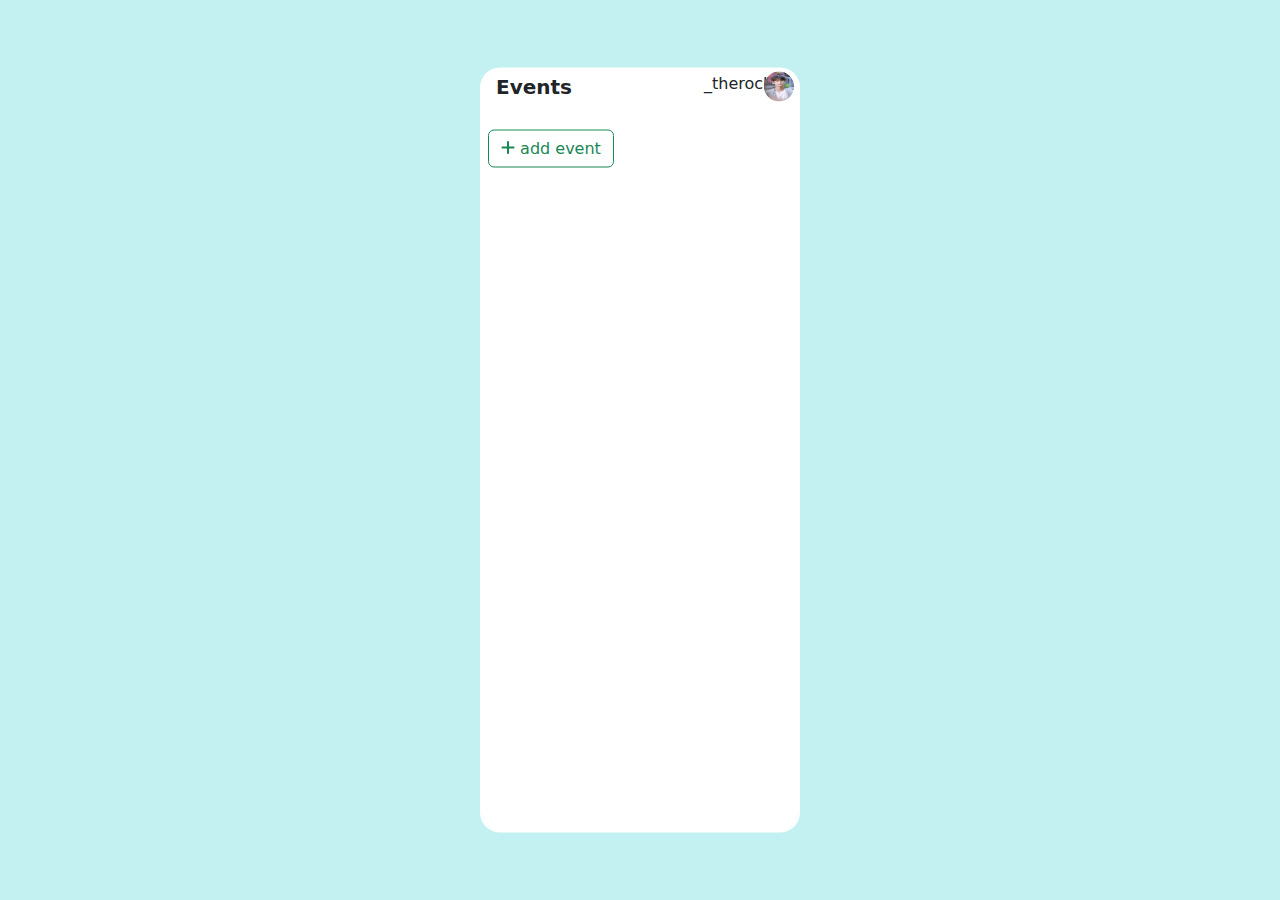
<file: index.html>
<!DOCTYPE html>
<html lang="en">
<head>
    <meta charset="UTF-8">
    <meta http-equiv="X-UA-Compatible" content="IE=edge">
    <meta name="viewport" content="width=device-width, initial-scale=1.0">
    <title>Document</title>
    <link rel="stylesheet" href="assets/css/style.css">
    <link rel="stylesheet" href="assets/bootstrap/css/bootstrap.min.css">
    <link rel="stylesheet" href="assets/fontawsome/css/all.min.css">
</head>
<body>
    <div class="content">
        <div class="app">
            <div class="header mb-3">
                <div class="row m-1">
                    <div class="col-8 fw-bold" id="AppTitle">
                        <p>Events</p>
                    </div>
                    <div class="col-2">
                        <p id="acc_name">_therock</p>
                    </div>
                    <div class="col-2">
                        <div id="profile_pp" class="ps-2">
                        <img id="profile"  src="assets/photos/profile.jpg" alt="" width="30px" height="30px">
                        </div><!--profile pp-->
                    </div>
                </div>
                <div class="d-flex flex-row p-2">
                    <div class=""></div>
                    <div class="btn btn-outline-success" id="AddBtn" data-bs-toggle="modal" data-bs-target="#AddBox"><i class="fas fa-plus"></i>&nbsp;add event</div>
                </div>
            </div><!--end head-->
            <div class="app_body">
            
            </div><!--end body-->
            <div class="app_foot">

            </div><!--end foot-->
        </div><!--end app-->
    </div><!--end content-->

    <div class="modal" id="AddBox" data-backdrop="false">
        <div class="modal-dialog modal-md modal-dialog-centered">
            <div class="modal-content">
                <div class="modal-header">
                    <div class="text-start">
                        Add Event
                    </div>
                </div>
                <div class="modal-body d-flex flex-column">
                    <div class="form">
                        <label for="name">Event name</label>
                        <input type="text" id="name" class="form-control">
                        <label for="data">date</label>
                        <input type="date" id="date" class="form-control">
                    </div>
                    <div>
                        <button class="btn btn-info mt-2 w-50" id="EventSave" data-bs-dismiss="modal">Add</button>
                    </div>
                </div>
                <div class="modal-footer">
                    event
                </div>
            </div>
        </div>
    </div>

    <script src="assets/jquery.js"></script>
    <script src="assets/bootstrap/js/bootstrap.min.js"></script>
    <script src="assets/fontawsome/js/all.min.js"></script>
    <script src="app.js"></script>
    
</body>
</html>
</file>
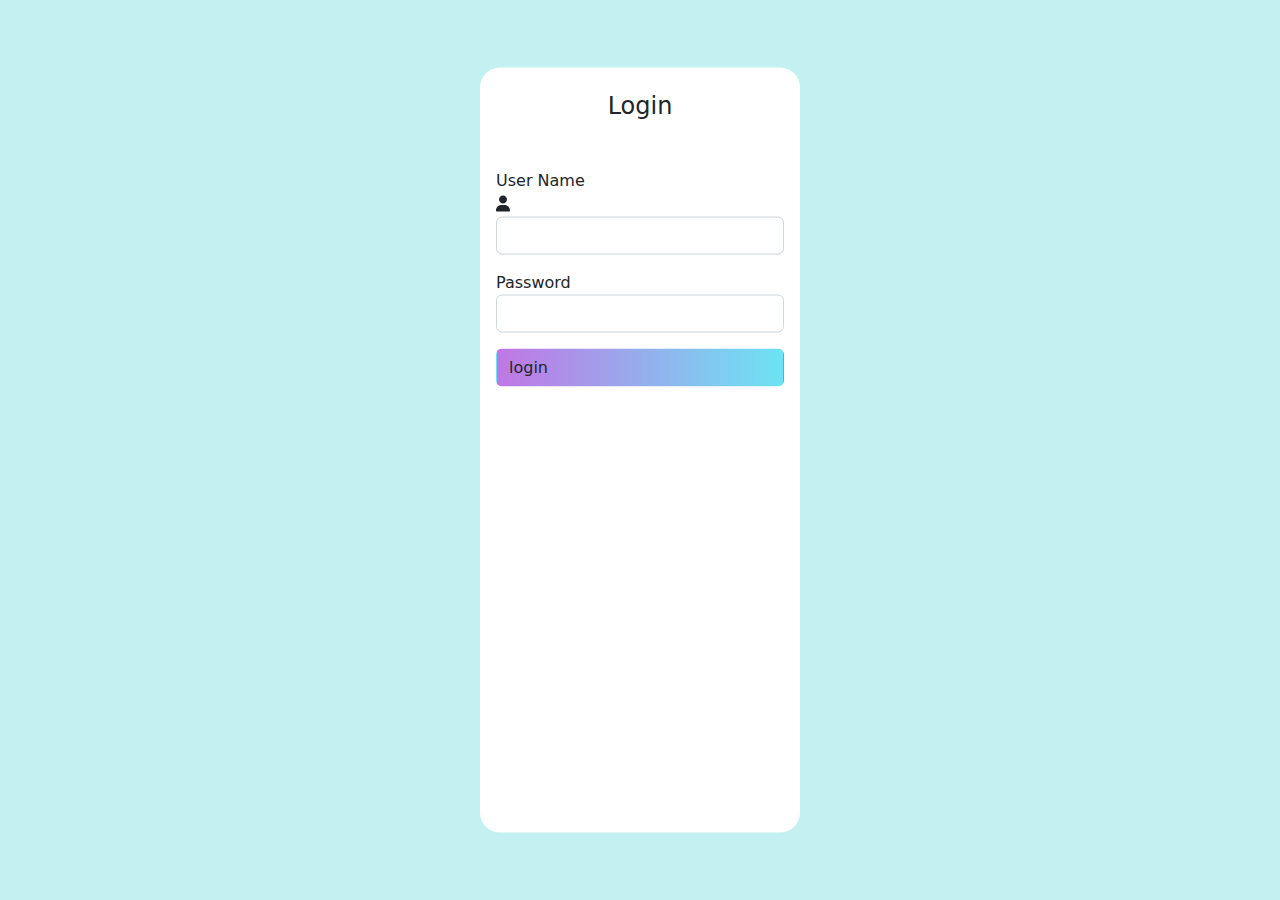
<file: login.html>
<!DOCTYPE html>
<html lang="en">
<head>
    <meta charset="UTF-8">
    <meta http-equiv="X-UA-Compatible" content="IE=edge">
    <meta name="viewport" content="width=device-width, initial-scale=1.0">
    <title>Document</title>
    <link rel="stylesheet" href="assets/css/style.css">
    <link rel="stylesheet" href="assets/css/login.css">
    <link rel="stylesheet" href="assets/bootstrap/css/bootstrap.min.css">
    <link rel="stylesheet" href="assets/fontawsome/css/all.min.css">
</head>
<body>
    <div class="content">
        <div class="app">
            <h4 class="text-center mt-4 mb-5">Login</h4>

            <form action="" class="m-3 ">
                <label for="name">User Name</label>
                <div class="form-group flex-column">
                    <i class="fas fa-user"></i>
                <input type="text" name="name" id="name" class="form-control mb-3">
                </div>

                <label for="password">Password</label>
                <input type="password" name="password" id="password" class="form-control">
                <div class="">
                <a class="btn mt-3 d-flex" id="loginBtn" href="index.html">login</a>
                </div>
            </form>

        </div><!--end app-->
    </div><!--end content-->

    <script src="assets/jquery.js"></script>
    <script src="assets/bootstrap/js/bootstrap.min.js"></script>
    <script src="assets/fontawsome/js/all.min.js"></script>
    <script src="app.js"></script>
    
</body>
</html>
</file>
<file: assets/css/style.css>
body{
    font-family: roboto, helvetica, arial, sans-serif;
}
.content{
    position: relative;
    width: 100vw;
    height: 100vh;
    background-color: rgb(195, 240, 240);
}
#profile{
    border-radius: 50%;
}
.app{
    position: absolute;
    width: 25vw;
    height: 85vh;
    left: 50%;
    top: 50%;
    transform: translate(-50%, -50%);
    border-radius: 20px;
    background-color: rgb(255, 255, 255);
}
#AppTitle{
    font-size: 20px;
}
.card-title{
    font-size: 18px;
}

.app_body {
    height: 60vh;
    overflow-y: scroll;
}
.card{
    box-shadow: 0 4px 8px 0px gray;
}
</file>
<file: assets/css/login.css>
#loginBtn{
    background-image: linear-gradient(to right,rgb(192, 118, 228), rgb(108, 227, 243));
}
</file>
